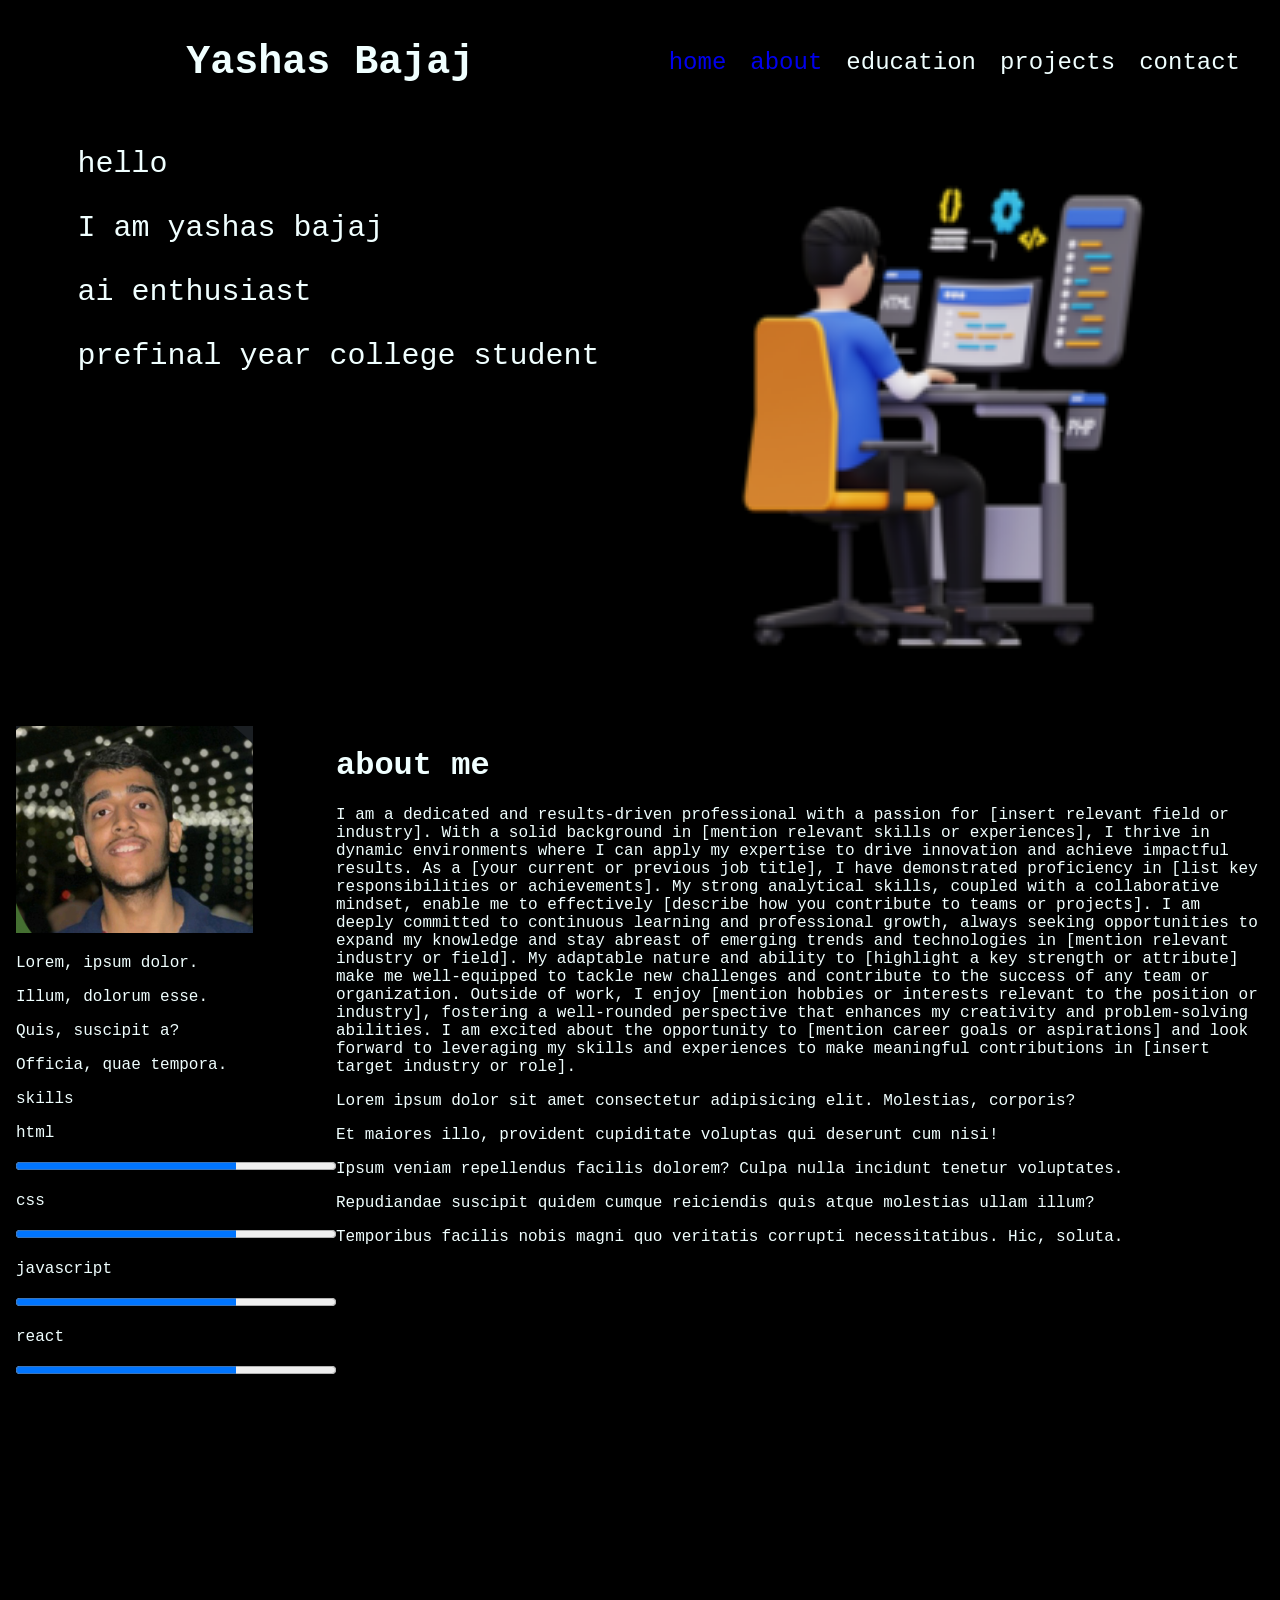
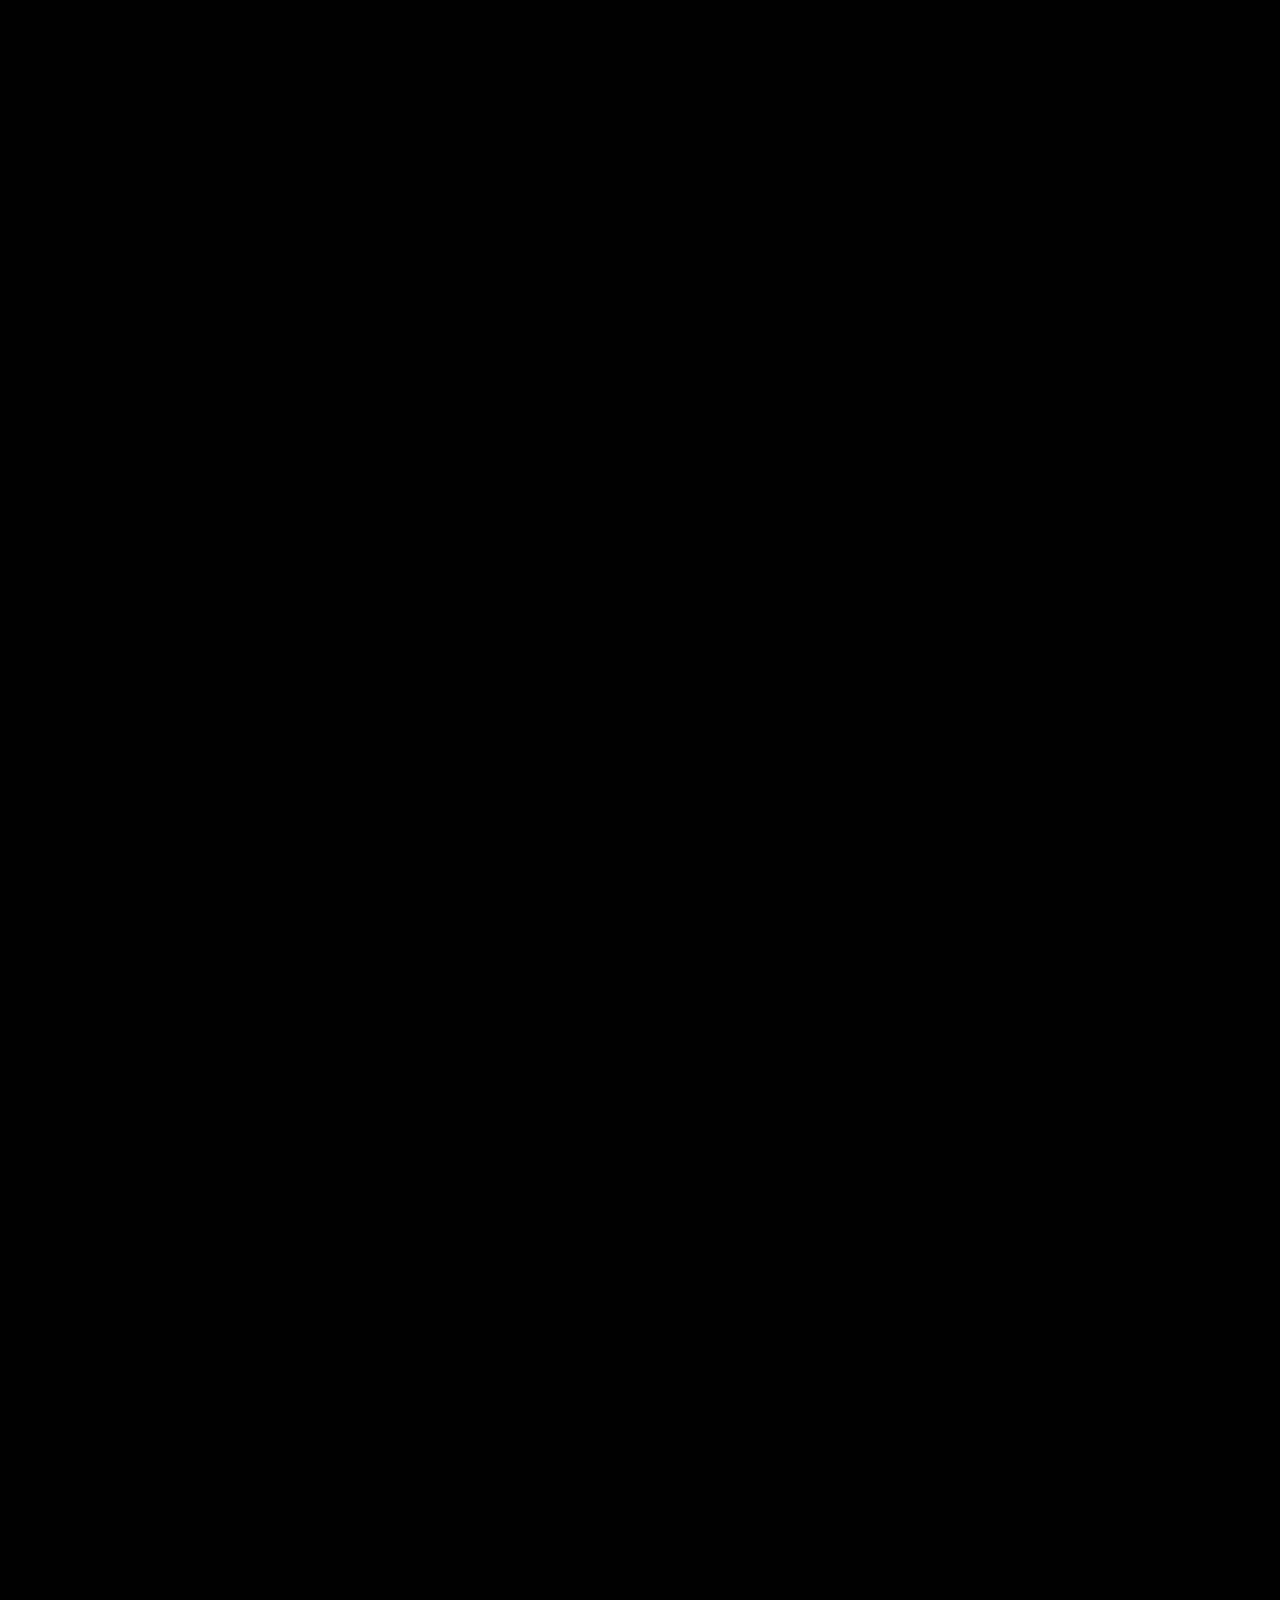
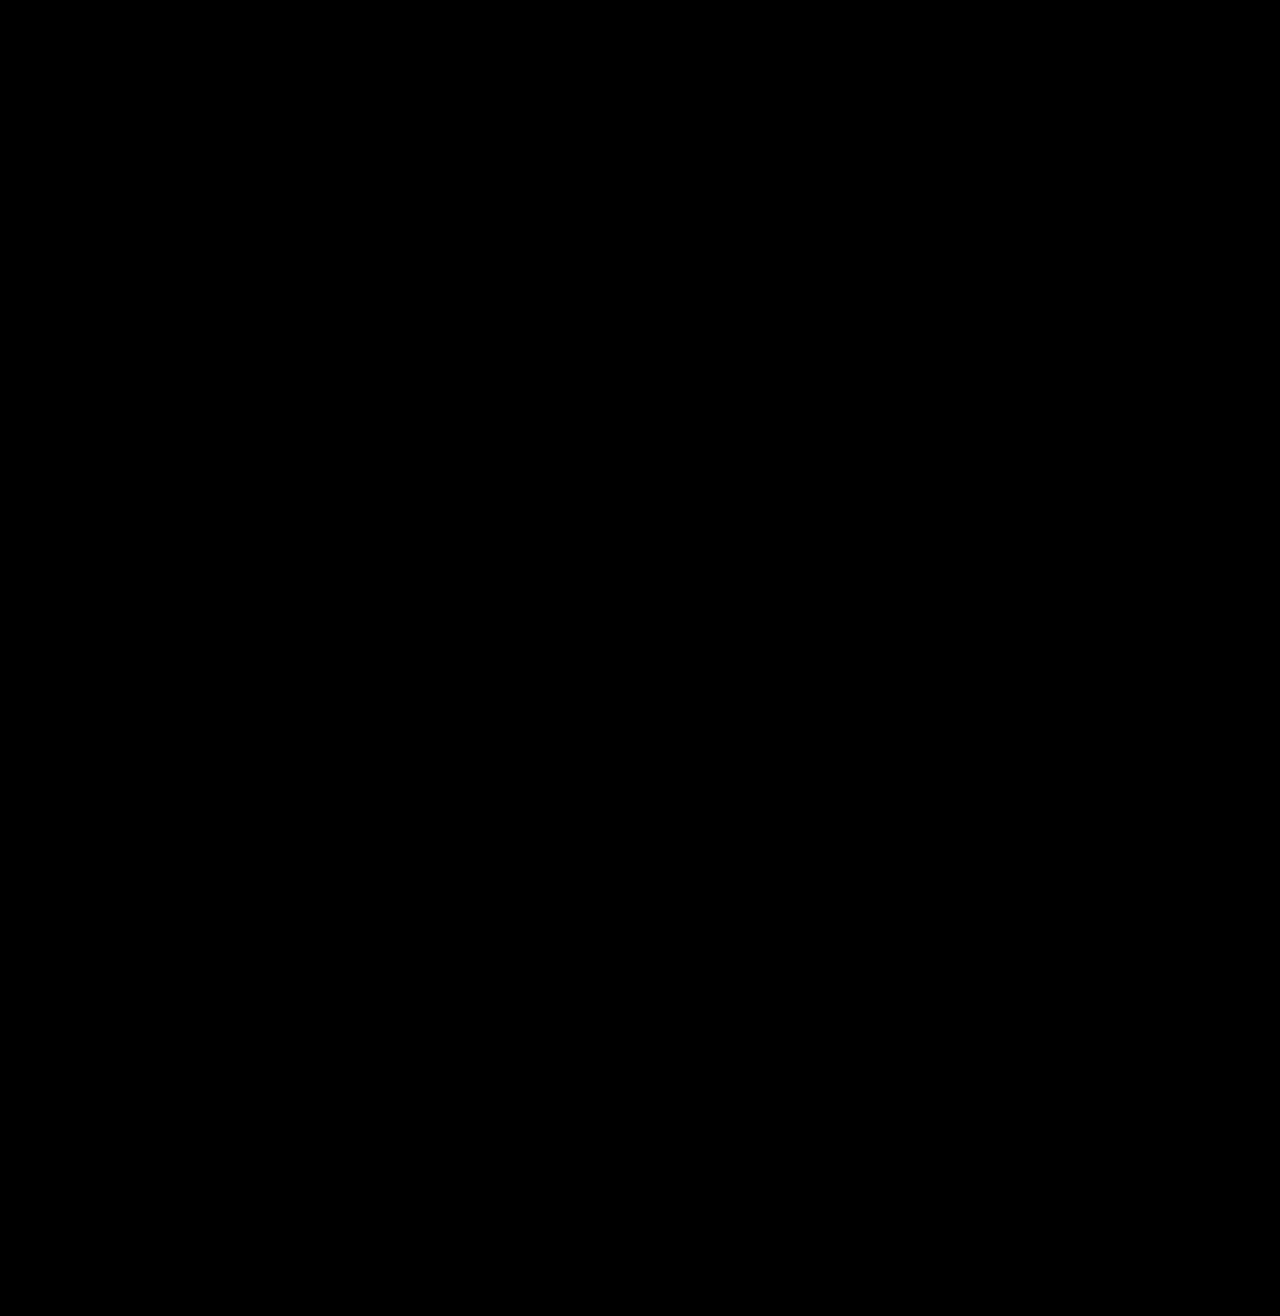
<file: main/index.html>
<!DOCTYPE html>
<html lang="en">
  <head>
    <meta charset="UTF-8" />
    <meta name="viewport" content="width=device-width, initial-scale=1.0" />
    <title>Portfolio</title>
    <link rel="stylesheet" href="../styles/index.css" />
  </head>
  <body id="index">
    <nav>
      <div class="name">
        <div>Yashas Bajaj</div>
      </div>
      <div>
        <div><a href="#index">home</a></div>
        <div><a href="#about">about</a></div>
        <div>education</div>
        <div>projects</div>
        <div>contact</div>
      </div>
    </nav>

    <main>
      <div class="intro">
        <div>
          <p>hello</p>
          <p>I am yashas bajaj</p>
          <p>ai enthusiast</p>
          <p>prefinal year college student</p>
        </div>
        <div class="bg-img">
          <img
            src="../assets/3d-web-developer-working-on-project-illustration-png.webp"
            alt=""
          />
        </div>
      </div>
      <link rel="stylesheet" href="../styles/about.css" />
      <div class="personal_info" id="about">
        <div>
          <div>
            <img src="../assets/image.png" alt="" />
            <div>
              <p>Lorem, ipsum dolor.</p>
              <p>Illum, dolorum esse.</p>
              <p>Quis, suscipit a?</p>
              <p>Officia, quae tempora.</p>
            </div>
          </div>

          <div>
            <p>skills</p>
            <p>html</p>
            <progress value="69" max="100"></progress>
            <p>css</p>
            <progress value="69" max="100"></progress>
            <p>javascript</p>
            <progress value="69" max="100"></progress>
            <p>react</p>
            <progress value="69" max="100"></progress>
          </div>
        </div>
        <div>
          <div>
            <h1>about me</h1>
            <p>
              I am a dedicated and results-driven professional with a passion
              for [insert relevant field or industry]. With a solid background
              in [mention relevant skills or experiences], I thrive in dynamic
              environments where I can apply my expertise to drive innovation
              and achieve impactful results. As a [your current or previous job
              title], I have demonstrated proficiency in [list key
              responsibilities or achievements]. My strong analytical skills,
              coupled with a collaborative mindset, enable me to effectively
              [describe how you contribute to teams or projects]. I am deeply
              committed to continuous learning and professional growth, always
              seeking opportunities to expand my knowledge and stay abreast of
              emerging trends and technologies in [mention relevant industry or
              field]. My adaptable nature and ability to [highlight a key
              strength or attribute] make me well-equipped to tackle new
              challenges and contribute to the success of any team or
              organization. Outside of work, I enjoy [mention hobbies or
              interests relevant to the position or industry], fostering a
              well-rounded perspective that enhances my creativity and
              problem-solving abilities. I am excited about the opportunity to
              [mention career goals or aspirations] and look forward to
              leveraging my skills and experiences to make meaningful
              contributions in [insert target industry or role].
            </p>
          </div>
          <div>
            <p>
              Lorem ipsum dolor sit amet consectetur adipisicing elit.
              Molestias, corporis?
            </p>
            <p>
              Et maiores illo, provident cupiditate voluptas qui deserunt cum
              nisi!
            </p>
            <p>
              Ipsum veniam repellendus facilis dolorem? Culpa nulla incidunt
              tenetur voluptates.
            </p>
            <p>
              Repudiandae suscipit quidem cumque reiciendis quis atque molestias
              ullam illum?
            </p>
            <p>
              Temporibus facilis nobis magni quo veritatis corrupti
              necessitatibus. Hic, soluta.
            </p>
          </div>
        </div>
      </div>
    </main>
  </body>
</html>
</file>
<file: styles/index.css>
body{
    background-color: black;
    font: 1em 'Courier New', Courier, monospace;
    color: azure;
    padding-left: 0.5rem;
    padding-right: 0.5rem;
    height:500vh;
}

nav{
    display: flex;
    justify-content: space-between;
}

nav div{
    display: flex;
    margin: 0.5em;
    font-size: 1.5rem;
    align-items: center;
}

a{
    text-decoration: none;
}

.name{
    flex-basis: 300rem;
    justify-content: center;
}
.name div{
    font-size: 40px;
    font-weight:bolder;
}

.intro{
    margin-left:2.5rem;
    font-size: 30px;
    display: flex;
    align-items: top;
    justify-content: space-around; 
}

.bg-img img{
    width :600px;
    height:auto;
}
</file>
<file: styles/about.css>
.personal_info {
    display: flex;
    /* border: 2px solid red; */
}
/* .personal_info :first-child{
    display: flex;
} */
progress{
    width: 20rem;
}
image{
    width:100%;
    height:auto;
}
</file>
